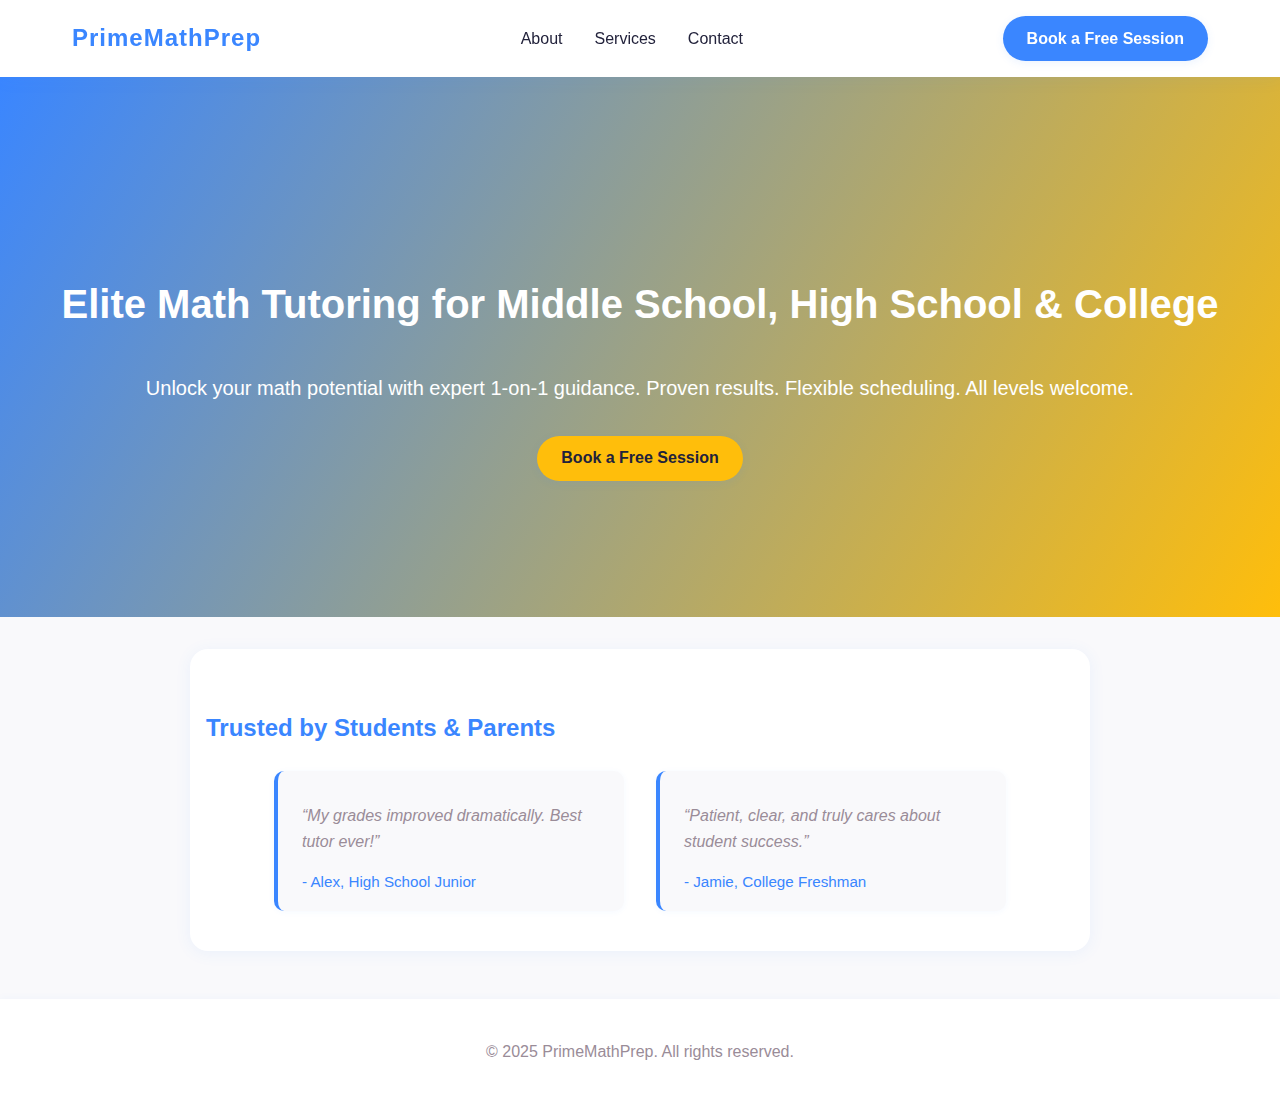
<file: index.html>
<!DOCTYPE html>
<html lang="en">
<head>
  <meta charset="UTF-8">
  <meta name="viewport" content="width=device-width, initial-scale=1.0">
  <meta name="description" content="Elite Math Tutoring for Middle School, High School & College. Book a free session with a top math tutor.">
  <title>Elite Math Tutoring | Home</title>
  <link rel="stylesheet" href="css/style.css">
  <link rel="icon" href="assets/images/favicon.ico">
</head>
<body>
  <header class="header" role="banner">
    <nav class="navbar" aria-label="Main navigation">
      <a href="index.html" class="logo" aria-label="Home">PrimeMathPrep</a>
      <ul class="nav-links">
        <li><a href="about.html">About</a></li>
        <li><a href="services.html">Services</a></li>
        <li><a href="contact.html">Contact</a></li>
      </ul>
      <a href="contact.html" class="cta-btn">Book a Free Session</a>
    </nav>
  </header>
  <main>
    <section class="hero" aria-label="Main headline">
      <h1>Elite Math Tutoring for Middle School, High School & College</h1>
      <p>Unlock your math potential with expert 1-on-1 guidance. Proven results. Flexible scheduling. All levels welcome.</p>
      <a href="contact.html" class="cta-btn primary">Book a Free Session</a>
    </section>
    <section class="trust" aria-label="Trust signals">
      <h2>Trusted by Students & Parents</h2>
      <div class="testimonials">
        <blockquote>
          <p>“My grades improved dramatically. Best tutor ever!”</p>
          <footer>- Alex, High School Junior</footer>
        </blockquote>
        <blockquote>
          <p>“Patient, clear, and truly cares about student success.”</p>
          <footer>- Jamie, College Freshman</footer>
        </blockquote>
      </div>
    </section>
  </main>
  <footer class="footer" role="contentinfo">
    <p>&copy; 2025 PrimeMathPrep. All rights reserved.</p>
  </footer>
  <script src="js/script.js"></script>
</body>
</html>
</file>
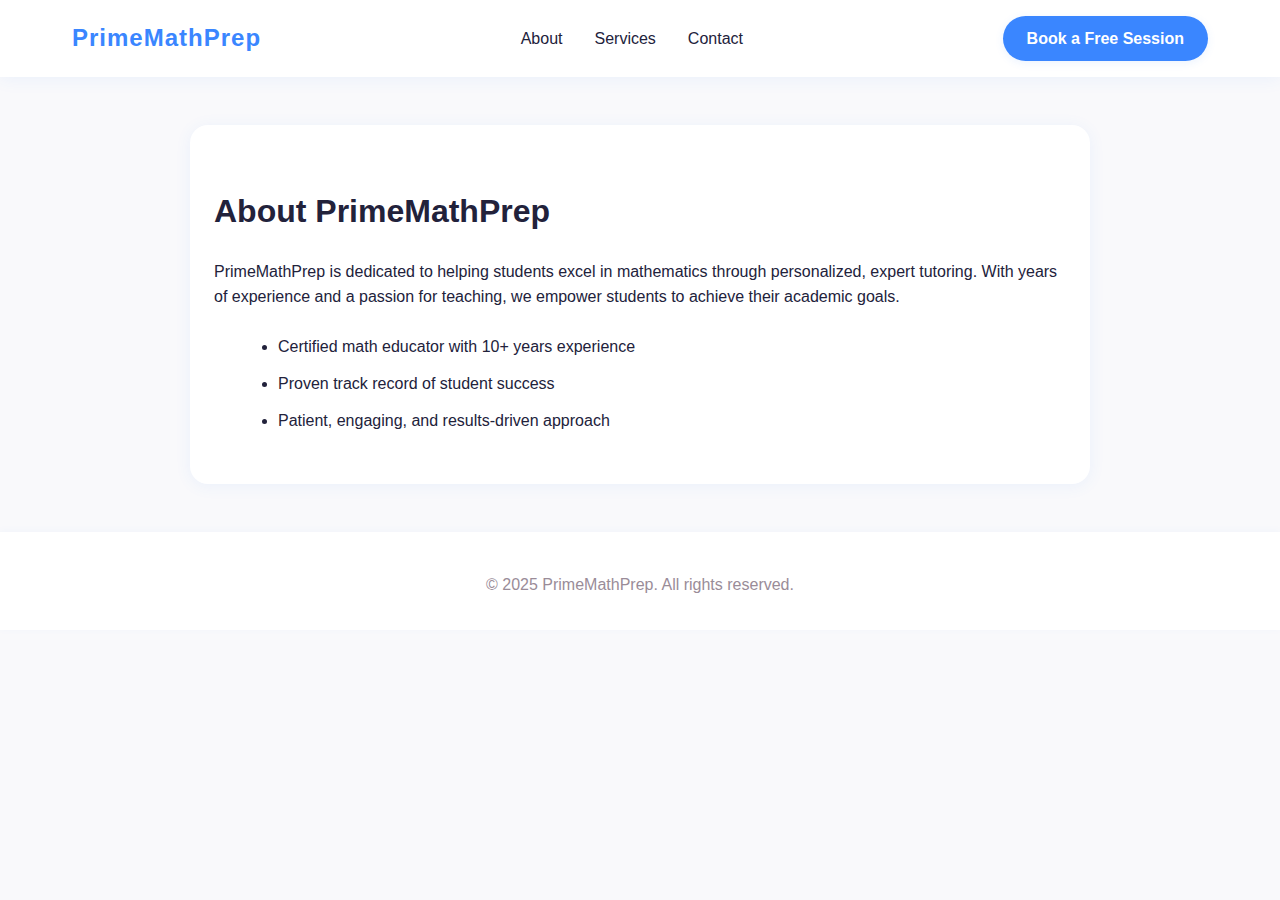
<file: about.html>
<!DOCTYPE html>
<html lang="en">
<head>
  <meta charset="UTF-8">
  <meta name="viewport" content="width=device-width, initial-scale=1.0">
  <meta name="description" content="Learn about PrimeMathPrep's elite math tutoring approach and experience.">
  <title>About | Elite Math Tutoring</title>
  <link rel="stylesheet" href="css/style.css">
  <link rel="icon" href="assets/images/favicon.ico">
</head>
<body>
  <header class="header" role="banner">
    <nav class="navbar" aria-label="Main navigation">
      <a href="index.html" class="logo" aria-label="Home">PrimeMathPrep</a>
      <ul class="nav-links">
        <li><a href="about.html">About</a></li>
        <li><a href="services.html">Services</a></li>
        <li><a href="contact.html">Contact</a></li>
      </ul>
      <a href="contact.html" class="cta-btn">Book a Free Session</a>
    </nav>
  </header>
  <main>
    <section class="about" aria-label="About the tutor">
      <h1>About PrimeMathPrep</h1>
      <p>PrimeMathPrep is dedicated to helping students excel in mathematics through personalized, expert tutoring. With years of experience and a passion for teaching, we empower students to achieve their academic goals.</p>
      <ul class="about-list">
        <li>Certified math educator with 10+ years experience</li>
        <li>Proven track record of student success</li>
        <li>Patient, engaging, and results-driven approach</li>
      </ul>
    </section>
  </main>
  <footer class="footer" role="contentinfo">
    <p>&copy; 2025 PrimeMathPrep. All rights reserved.</p>
  </footer>
  <script src="js/script.js"></script>
</body>
</html>
</file>
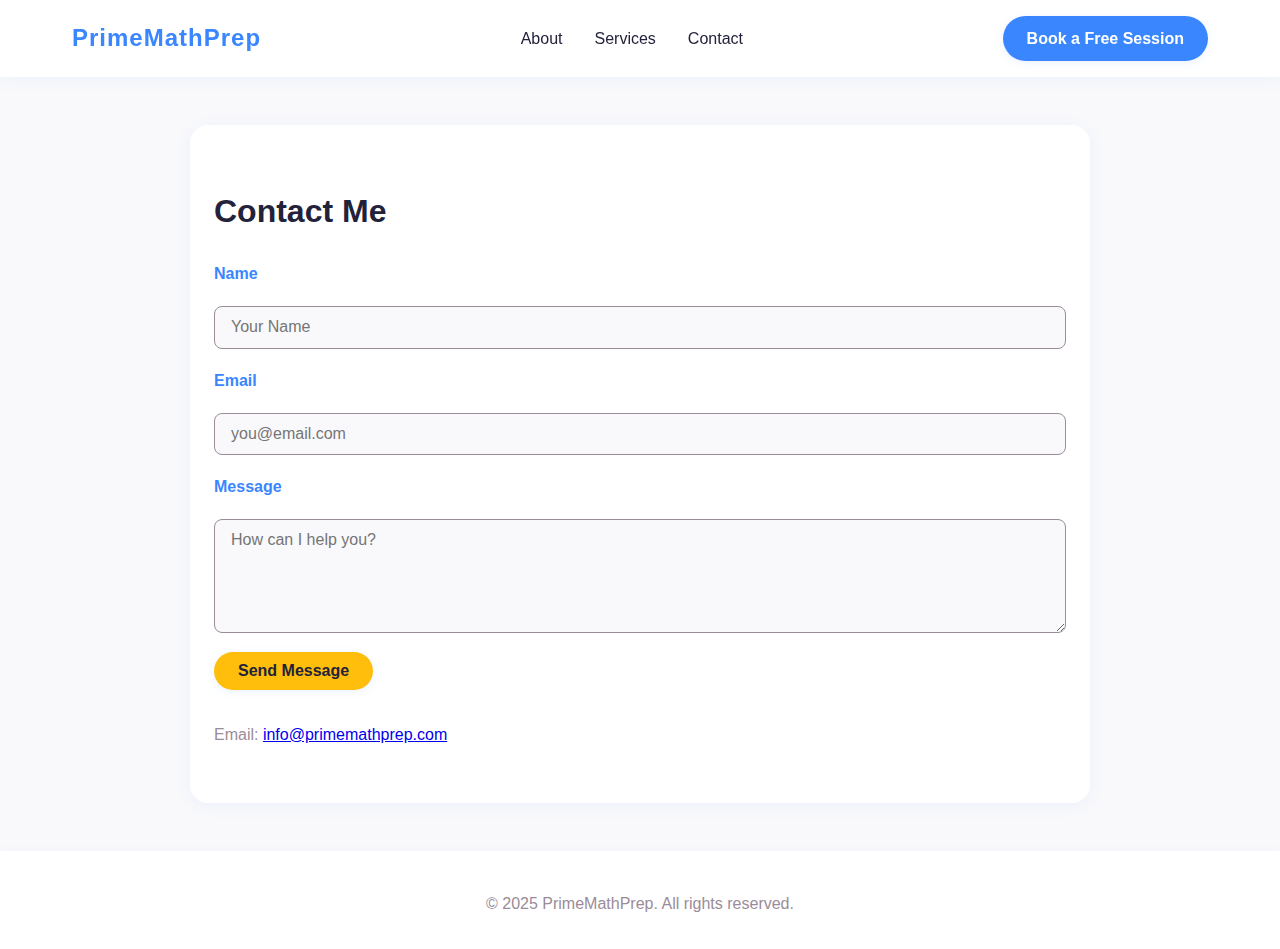
<file: contact.html>
<!DOCTYPE html>
<html lang="en">
<head>
  <meta charset="UTF-8">
  <meta name="viewport" content="width=device-width, initial-scale=1.0">
  <meta name="description" content="Contact PrimeMathPrep for elite math tutoring. Book a free session today!">
  <title>Contact | Elite Math Tutoring</title>
  <link rel="stylesheet" href="css/style.css">
  <link rel="icon" href="assets/images/favicon.ico">
</head>
<body>
  <header class="header" role="banner">
    <nav class="navbar" aria-label="Main navigation">
      <a href="index.html" class="logo" aria-label="Home">PrimeMathPrep</a>
      <ul class="nav-links">
        <li><a href="about.html">About</a></li>
        <li><a href="services.html">Services</a></li>
        <li><a href="contact.html">Contact</a></li>
      </ul>
      <a href="contact.html" class="cta-btn">Book a Free Session</a>
    </nav>
  </header>
  <main>
    <section class="contact" aria-label="Contact form">
      <h1>Contact Me</h1>
      <form class="contact-form" autocomplete="off" aria-label="Contact form" novalidate>
        <label for="name">Name</label>
        <input type="text" id="name" name="name" required aria-required="true" placeholder="Your Name">
        <label for="email">Email</label>
        <input type="email" id="email" name="email" required aria-required="true" placeholder="you@email.com">
        <label for="message">Message</label>
        <textarea id="message" name="message" rows="5" required aria-required="true" placeholder="How can I help you?"></textarea>
        <button type="submit" class="cta-btn primary">Send Message</button>
      </form>
      <div class="contact-info">
        <p>Email: <a href="mailto:info@primemathprep.com">info@primemathprep.com</a></p>
      </div>
    </section>
  </main>
  <footer class="footer" role="contentinfo">
    <p>&copy; 2025 PrimeMathPrep. All rights reserved.</p>
  </footer>
  <script src="js/script.js"></script>
</body>
</html>
</file>
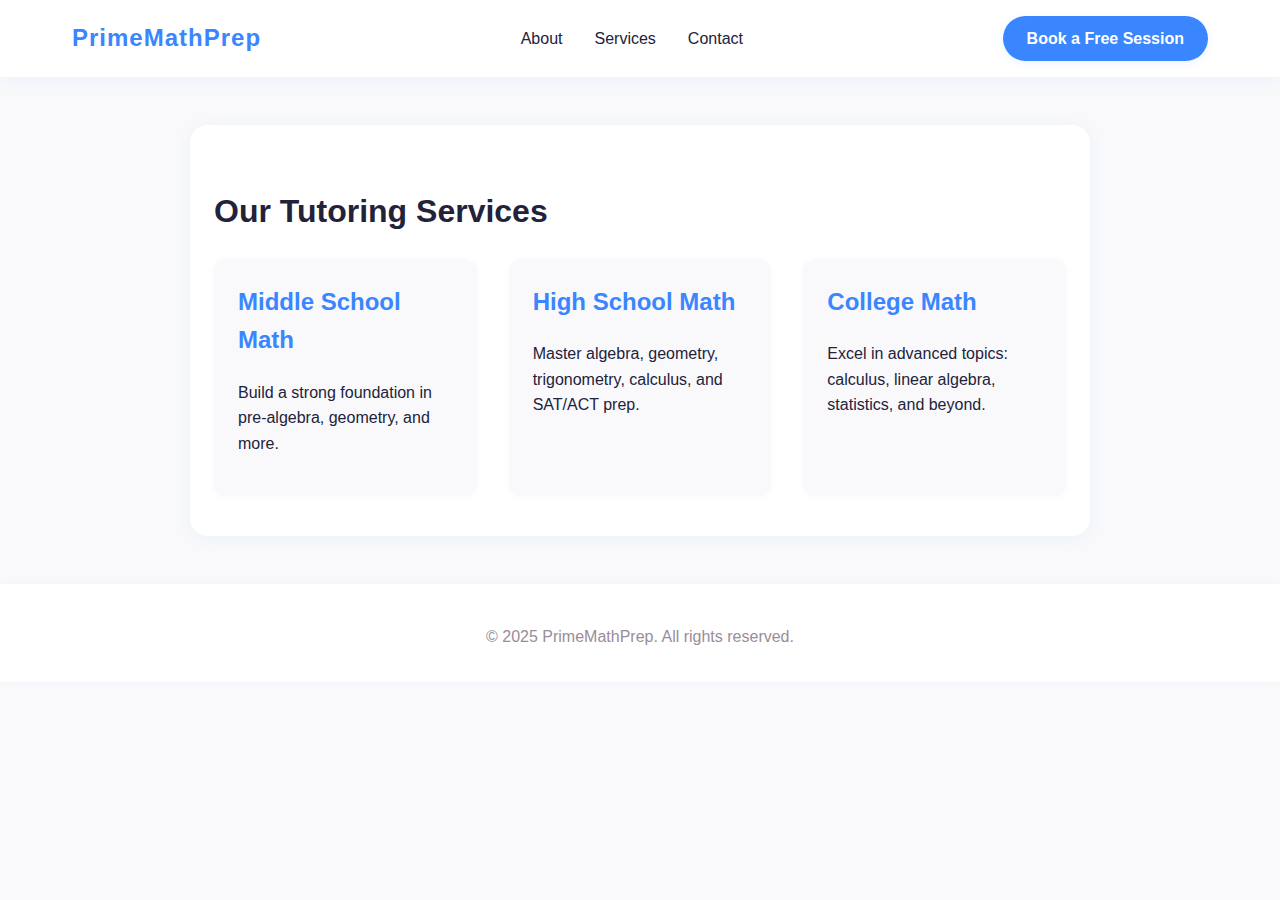
<file: services.html>
<!DOCTYPE html>
<html lang="en">
<head>
  <meta charset="UTF-8">
  <meta name="viewport" content="width=device-width, initial-scale=1.0">
  <meta name="description" content="Explore math tutoring services for all levels: middle school, high school, and college.">
  <title>Services | Elite Math Tutoring</title>
  <link rel="stylesheet" href="css/style.css">
  <link rel="icon" href="assets/images/favicon.ico">
</head>
<body>
  <header class="header" role="banner">
    <nav class="navbar" aria-label="Main navigation">
      <a href="index.html" class="logo" aria-label="Home">PrimeMathPrep</a>
      <ul class="nav-links">
        <li><a href="about.html">About</a></li>
        <li><a href="services.html">Services</a></li>
        <li><a href="contact.html">Contact</a></li>
      </ul>
      <a href="contact.html" class="cta-btn">Book a Free Session</a>
    </nav>
  </header>
  <main>
    <section class="services" aria-label="Tutoring services">
      <h1>Our Tutoring Services</h1>
      <div class="service-list">
        <div class="service">
          <h2>Middle School Math</h2>
          <p>Build a strong foundation in pre-algebra, geometry, and more.</p>
        </div>
        <div class="service">
          <h2>High School Math</h2>
          <p>Master algebra, geometry, trigonometry, calculus, and SAT/ACT prep.</p>
        </div>
        <div class="service">
          <h2>College Math</h2>
          <p>Excel in advanced topics: calculus, linear algebra, statistics, and beyond.</p>
        </div>
      </div>
    </section>
  </main>
  <footer class="footer" role="contentinfo">
    <p>&copy; 2025 PrimeMathPrep. All rights reserved.</p>
  </footer>
  <script src="js/script.js"></script>
</body>
</html>
</file>
<file: css/style.css>
/* style.css | PrimeMathPrep | Modern, minimal, vibrant accents */
:root {
  --primary: #3a86ff;
  --accent: #ffbe0b;
  --bg: #f9f9fb;
  --text: #22223b;
  --muted: #9a8c98;
  --white: #fff;
  --shadow: 0 2px 16px rgba(58,134,255,0.08);
}
* { box-sizing: border-box; }
html { scroll-behavior: smooth; }
body {
  margin: 0;
  font-family: 'Inter', Arial, sans-serif;
  background: var(--bg);
  color: var(--text);
  min-height: 100vh;
  line-height: 1.6;
}
.header {
  position: sticky; top: 0; z-index: 100;
  background: var(--white);
  box-shadow: var(--shadow);
}
.navbar {
  display: flex; align-items: center; justify-content: space-between;
  max-width: 1200px; margin: 0 auto; padding: 1rem 2rem;
}
.logo {
  font-weight: 700; font-size: 1.5rem; color: var(--primary); text-decoration: none;
  letter-spacing: 1px;
}
.nav-links {
  display: flex; gap: 2rem; list-style: none; margin: 0; padding: 0;
}
.nav-links a {
  color: var(--text); text-decoration: none; font-weight: 500; transition: color 0.2s;
}
.nav-links a:hover, .nav-links a:focus {
  color: var(--primary);
}
.cta-btn {
  background: var(--primary); color: var(--white); border: none; border-radius: 24px;
  padding: 0.6em 1.5em; font-weight: 600; font-size: 1rem; cursor: pointer;
  text-decoration: none; box-shadow: 0 2px 8px rgba(58,134,255,0.10);
  transition: background 0.2s, transform 0.2s;
}
.cta-btn.primary { background: var(--accent); color: var(--text); }
.cta-btn:hover, .cta-btn:focus { background: var(--primary); color: var(--white); transform: translateY(-2px) scale(1.03); }
.hero {
  display: flex; flex-direction: column; align-items: center; justify-content: center;
  min-height: 60vh; text-align: center; padding: 4rem 1rem 2rem 1rem;
  background: linear-gradient(120deg, var(--primary) 0%, var(--accent) 100%, var(--bg) 100%);
  color: var(--white);
  animation: fadeIn 1.2s cubic-bezier(.4,0,.2,1);
}
.hero h1 { font-size: 2.5rem; margin-bottom: 1rem; font-weight: 800; }
.hero p { font-size: 1.25rem; margin-bottom: 2rem; }
.trust {
  background: var(--white); padding: 2.5rem 1rem; box-shadow: var(--shadow); margin: 2rem auto; max-width: 900px; border-radius: 18px;
}
.trust h2 { color: var(--primary); margin-bottom: 1.5rem; }
.testimonials { display: flex; flex-wrap: wrap; gap: 2rem; justify-content: center; }
blockquote {
  background: var(--bg); border-left: 4px solid var(--primary); padding: 1rem 1.5rem; border-radius: 10px;
  font-style: italic; color: var(--muted); margin: 0; max-width: 350px;
  box-shadow: 0 1px 6px rgba(58,134,255,0.05);
}
blockquote footer { font-size: 0.95em; color: var(--primary); margin-top: 0.5em; font-style: normal; }
.about, .services, .contact {
  max-width: 900px; margin: 3rem auto; background: var(--white); padding: 2.5rem 1.5rem; border-radius: 18px; box-shadow: var(--shadow);
}
.about-list { margin: 1.5rem 0 0 1.5rem; }
.about-list li { margin-bottom: 0.7rem; }
.service-list { display: flex; flex-wrap: wrap; gap: 2rem; justify-content: center; }
.service { background: var(--bg); border-radius: 12px; box-shadow: 0 1px 6px rgba(58,134,255,0.05); padding: 1.5rem; flex: 1 1 220px; min-width: 220px; max-width: 300px; }
.service h2 { color: var(--primary); margin-top: 0; }
.contact-form {
  display: flex; flex-direction: column; gap: 1.2rem; margin-top: 1.5rem;
}
.contact-form label { font-weight: 600; color: var(--primary); }
.contact-form input, .contact-form textarea {
  padding: 0.7em 1em; border: 1.5px solid var(--muted); border-radius: 8px; font-size: 1rem; font-family: inherit;
  background: var(--bg); color: var(--text); transition: border 0.2s;
}
.contact-form input:focus, .contact-form textarea:focus {
  border-color: var(--primary); outline: none;
}
.contact-form button { align-self: flex-start; }
.contact-info { margin-top: 2rem; color: var(--muted); }
.footer {
  background: var(--white); color: var(--muted); text-align: center; padding: 1.5rem 0 1rem 0; font-size: 1rem; box-shadow: 0 -1px 8px rgba(58,134,255,0.04);
  margin-top: 3rem;
}
@media (max-width: 900px) {
  .navbar { flex-direction: column; gap: 1rem; padding: 1rem; }
  .service-list { flex-direction: column; align-items: stretch; }
}
@media (max-width: 600px) {
  .hero h1 { font-size: 1.5rem; }
  .about, .services, .contact, .trust { padding: 1.2rem 0.5rem; }
  .navbar { padding: 0.5rem; }
}
@keyframes fadeIn {
  from { opacity: 0; transform: translateY(30px); }
  to { opacity: 1; transform: none; }
}
/* Accessibility: focus states */
a:focus, button:focus, input:focus, textarea:focus {
  outline: 2px solid var(--accent); outline-offset: 2px;
}
</file>
